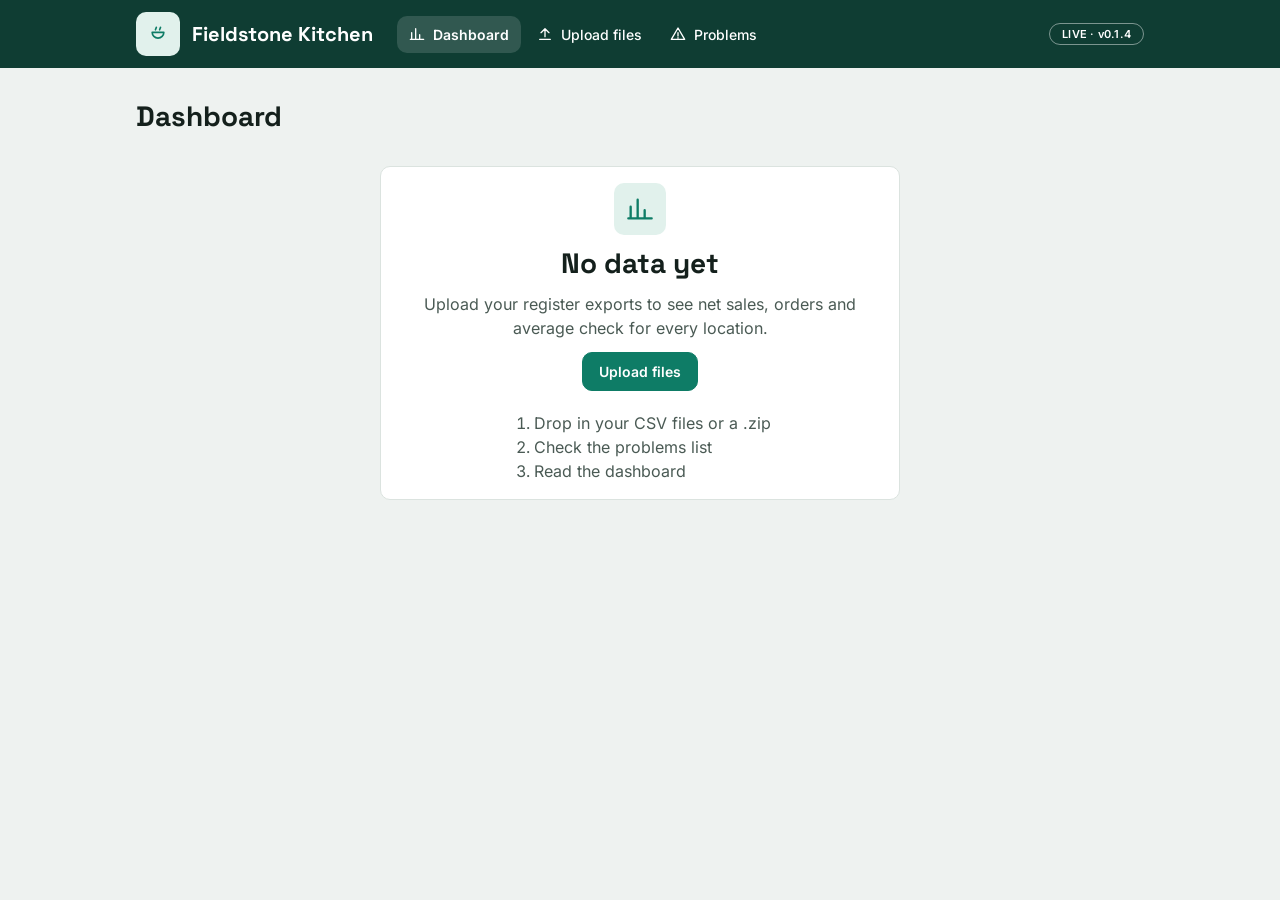
<file: fuad/live/index.html>
<!doctype html>
<html lang="en">
  <head>
    <meta charset="UTF-8" />
    <meta name="viewport" content="width=device-width, initial-scale=1.0" />
    <title>Fieldstone Kitchen</title>
    <script type="module" crossorigin src="./assets/index-cHxxa1r2.js"></script>
    <link rel="stylesheet" crossorigin href="./assets/index-pqCpgDlI.css">
  </head>
  <body>
    <div id="root"></div>
  </body>
</html>
</file>
<file: fuad/live/assets/index-pqCpgDlI.css>
@font-face{font-family:Inter Variable;font-style:normal;font-display:swap;font-weight:100 900;src:url(./inter-cyrillic-ext-wght-normal-BOeWTOD4.woff2)format("woff2-variations");unicode-range:U+460-52F,U+1C80-1C8A,U+20B4,U+2DE0-2DFF,U+A640-A69F,U+FE2E-FE2F}@font-face{font-family:Inter Variable;font-style:normal;font-display:swap;font-weight:100 900;src:url(./inter-cyrillic-wght-normal-DqGufNeO.woff2)format("woff2-variations");unicode-range:U+301,U+400-45F,U+490-491,U+4B0-4B1,U+2116}@font-face{font-family:Inter Variable;font-style:normal;font-display:swap;font-weight:100 900;src:url(./inter-greek-ext-wght-normal-DlzME5K_.woff2)format("woff2-variations");unicode-range:U+1F??}@font-face{font-family:Inter Variable;font-style:normal;font-display:swap;font-weight:100 900;src:url(./inter-greek-wght-normal-CkhJZR-_.woff2)format("woff2-variations");unicode-range:U+370-377,U+37A-37F,U+384-38A,U+38C,U+38E-3A1,U+3A3-3FF}@font-face{font-family:Inter Variable;font-style:normal;font-display:swap;font-weight:100 900;src:url(./inter-vietnamese-wght-normal-CBcvBZtf.woff2)format("woff2-variations");unicode-range:U+102-103,U+110-111,U+128-129,U+168-169,U+1A0-1A1,U+1AF-1B0,U+300-301,U+303-304,U+308-309,U+323,U+329,U+1EA0-1EF9,U+20AB}@font-face{font-family:Inter Variable;font-style:normal;font-display:swap;font-weight:100 900;src:url(./inter-latin-ext-wght-normal-DO1Apj_S.woff2)format("woff2-variations");unicode-range:U+100-2BA,U+2BD-2C5,U+2C7-2CC,U+2CE-2D7,U+2DD-2FF,U+304,U+308,U+329,U+1D00-1DBF,U+1E00-1E9F,U+1EF2-1EFF,U+2020,U+20A0-20AB,U+20AD-20C0,U+2113,U+2C60-2C7F,U+A720-A7FF}@font-face{font-family:Inter Variable;font-style:normal;font-display:swap;font-weight:100 900;src:url(./inter-latin-wght-normal-Dx4kXJAl.woff2)format("woff2-variations");unicode-range:U+??,U+131,U+152-153,U+2BB-2BC,U+2C6,U+2DA,U+2DC,U+304,U+308,U+329,U+2000-206F,U+20AC,U+2122,U+2191,U+2193,U+2212,U+2215,U+FEFF,U+FFFD}@font-face{font-family:Space Grotesk Variable;font-style:normal;font-display:swap;font-weight:300 700;src:url(./space-grotesk-vietnamese-wght-normal-D0rl6rjA.woff2)format("woff2-variations");unicode-range:U+102-103,U+110-111,U+128-129,U+168-169,U+1A0-1A1,U+1AF-1B0,U+300-301,U+303-304,U+308-309,U+323,U+329,U+1EA0-1EF9,U+20AB}@font-face{font-family:Space Grotesk Variable;font-style:normal;font-display:swap;font-weight:300 700;src:url(./space-grotesk-latin-ext-wght-normal-D9tNdqV9.woff2)format("woff2-variations");unicode-range:U+100-2BA,U+2BD-2C5,U+2C7-2CC,U+2CE-2D7,U+2DD-2FF,U+304,U+308,U+329,U+1D00-1DBF,U+1E00-1E9F,U+1EF2-1EFF,U+2020,U+20A0-20AB,U+20AD-20C0,U+2113,U+2C60-2C7F,U+A720-A7FF}@font-face{font-family:Space Grotesk Variable;font-style:normal;font-display:swap;font-weight:300 700;src:url(./space-grotesk-latin-wght-normal-BhU9QXUp.woff2)format("woff2-variations");unicode-range:U+??,U+131,U+152-153,U+2BB-2BC,U+2C6,U+2DA,U+2DC,U+304,U+308,U+329,U+2000-206F,U+20AC,U+2122,U+2191,U+2193,U+2212,U+2215,U+FEFF,U+FFFD}:root{--font:"Inter Variable", system-ui, -apple-system, "Segoe UI", Roboto, sans-serif;--font-display:"Space Grotesk Variable", system-ui, -apple-system, "Segoe UI", Roboto, sans-serif;--font-mono:ui-monospace, "SF Mono", Menlo, monospace;--pine:#0f3d33;--on-pine:#fff;--on-pine-soft:#ffffff24;--on-pine-line:#ffffff73;--accent:#0e7c66;--on-accent:#fff;--mist:#e1f1ec;--page:#eef2f0;--surface:#fff;--surface-subtle:#f6f8f7;--border:#dbe3df;--text:#14201c;--text-muted:#4a5a54;--warn-bg:#fff3d6;--warn:#8a5a00;--bad-bg:#fdecec;--bad:#b4232f;--ok-bg:#e5f5ea;--ok:#17703a;--focus:#0e7c66;--focus-on-pine:#9fe3d1;--space-1:4px;--space-2:8px;--space-3:12px;--space-4:16px;--space-5:20px;--space-6:24px;--space-8:32px;--space-12:48px;--radius:10px;--radius-pill:999px;--max-width:1040px;--size-xs:.6875rem;--size-sm:.875rem;--size-md:1rem;--size-lg:1.25rem;--size-xl:1.75rem;--size-hero:2.25rem;--size-figure:1.625rem;--size-title:1.75rem}@media (prefers-color-scheme:dark){:root{--pine:#0b2b24;--on-pine:#fff;--accent:#4cc3a5;--on-accent:#0b1411;--mist:#17362e;--page:#0b1411;--surface:#13201b;--surface-subtle:#172620;--border:#2a3b35;--text:#e4ece8;--text-muted:#a5b5af;--warn-bg:#33290f;--warn:#f2c46b;--bad-bg:#3a1a1d;--bad:#ff9a9f;--ok-bg:#12301d;--ok:#7fd8a0;--focus:#4cc3a5}}*{box-sizing:border-box}body{font-family:var(--font);color:var(--text);background:var(--page);font-size:var(--size-md);margin:0;line-height:1.5}h1,h2,h3,h4{font-family:var(--font-display);line-height:1.2}h2{font-size:var(--size-title);margin:var(--space-2) 0 var(--space-1)}a{color:var(--accent)}.sr-only{clip-path:inset(50%);white-space:nowrap;border:0;width:1px;height:1px;margin:-1px;padding:0;position:absolute;overflow:hidden}.muted{color:var(--text-muted)}.num{font-variant-numeric:tabular-nums}a:focus-visible,button:focus-visible,input:focus-visible,[tabindex]:focus-visible{outline:2px solid var(--focus);outline-offset:2px}.header a:focus-visible,.header button:focus-visible{outline-color:var(--focus-on-pine)}.header{background:var(--pine);color:var(--on-pine)}.header-inner{max-width:var(--max-width);padding:var(--space-3) var(--space-4);gap:var(--space-6);align-items:center;margin:0 auto;display:flex}.brand{align-items:center;gap:var(--space-3);font-size:var(--size-lg);margin:0;display:flex}.nav{gap:var(--space-1);flex:1;display:flex}.nav a{align-items:center;gap:var(--space-2);padding:var(--space-2) var(--space-3);border-radius:var(--radius);color:var(--on-pine);font-size:var(--size-sm);font-weight:500;text-decoration:none;display:inline-flex}.nav a[aria-current=page]{background:var(--on-pine-soft);font-weight:600}.nav-count{background:var(--mist);color:var(--text);border-radius:var(--radius-pill);padding:0 var(--space-2);font-size:var(--size-xs);font-weight:700}.env-pill{border:1px solid var(--on-pine-line);border-radius:var(--radius-pill);padding:2px var(--space-3);font-size:var(--size-xs);letter-spacing:.02em;font-weight:600}.newer{background:var(--warn-bg);color:var(--warn);padding:var(--space-2) var(--space-4);text-align:center}.main{max-width:var(--max-width);padding:var(--space-6) var(--space-4) var(--space-12);margin:0 auto}.card{border:1px solid var(--border);border-radius:var(--radius);padding:var(--space-4);background:var(--surface)}.card.flush{padding:0;overflow:hidden}.card-head{justify-content:space-between;align-items:center;gap:var(--space-4);padding:var(--space-4);display:flex}.card-head h3{font-size:var(--size-md);margin:0}.page-head{justify-content:space-between;align-items:flex-start;gap:var(--space-4);display:flex}.page-head p{margin:0 0 var(--space-4)}.stack>*+*{margin-top:var(--space-4)}.eyebrow{font-size:var(--size-xs);letter-spacing:.06em;text-transform:uppercase;color:var(--text-muted);font-weight:600}.btn{align-items:center;gap:var(--space-2);padding:var(--space-2) var(--space-4);border-radius:var(--radius);border:1px solid var(--accent);font:inherit;font-size:var(--size-sm);cursor:pointer;background:var(--surface);color:var(--accent);font-weight:600;text-decoration:none;display:inline-flex}.btn.solid{background:var(--accent);color:var(--on-accent)}.btn.link{padding:var(--space-1);background:0 0;border:0;text-decoration:underline}.btn.small{padding:var(--space-1) var(--space-3);border-color:var(--border);color:var(--text);border-radius:var(--radius-pill);font-weight:500}.btn.small[aria-pressed=true]{background:var(--mist);border-color:var(--accent)}.strip{gap:var(--space-3);padding:var(--space-3) var(--space-4);border-radius:var(--radius);background:var(--warn-bg);color:var(--warn);border:1px solid var(--border);align-items:flex-start;display:flex}.strip p{margin:0}.strip p+p{margin-top:var(--space-1)}.strip a{color:inherit;font-weight:600}.strip-title{font-weight:700;font-family:var(--font-display)}.filter-row{gap:var(--space-3);border:0;flex-wrap:wrap;align-items:center;margin:0;padding:0;display:flex}.filter-row+.filter-row{margin-top:var(--space-3)}.filter-label{width:72px;padding:0}.chip{align-items:center;gap:var(--space-2);padding:var(--space-1) var(--space-3);border-radius:var(--radius-pill);border:1px solid var(--border);background:var(--surface);font-size:var(--size-sm);cursor:pointer;display:inline-flex}.chip.on{background:var(--mist);border-color:var(--accent)}.chip.disabled{cursor:not-allowed;opacity:.8}.chip input{opacity:0;width:1px;height:1px;margin:0;position:absolute}.chip:has(input:focus-visible){outline:2px solid var(--focus);outline-offset:2px}.chip .tick{color:var(--accent)}.date-input{font:inherit;font-size:var(--size-sm);padding:var(--space-1) var(--space-3);border:1px solid var(--border);border-radius:var(--radius);background:var(--surface);color:var(--text)}.tiles{gap:var(--space-3);grid-template-columns:1.4fr 1fr 1fr 1fr;display:grid}.tile{border:1px solid var(--border);border-radius:var(--radius);background:var(--surface);padding:var(--space-4);gap:var(--space-2);flex-direction:column;display:flex}.tile.lead{background:var(--pine);color:var(--on-pine);border-color:var(--pine)}.tile-figure{font-family:var(--font-display);font-size:var(--size-figure);font-variant-numeric:tabular-nums;font-weight:700}.tile.lead .tile-figure{font-size:var(--size-hero)}.tile-note{font-size:var(--size-sm);color:var(--text-muted)}.tile.lead .eyebrow,.tile.lead .tile-note{color:var(--on-pine)}.pill{align-items:center;gap:var(--space-1);padding:0 var(--space-2);border-radius:var(--radius-pill);font-size:var(--size-sm);background:var(--warn-bg);color:var(--warn);align-self:flex-start;font-weight:600;display:inline-flex}.tile.lead .pill{background:var(--on-pine-soft);color:var(--on-pine)}.chart-wrap{padding:0 var(--space-4) var(--space-4);position:relative}.chart-legend{gap:var(--space-4);font-size:var(--size-sm);color:var(--text-muted);display:flex}.chart-legend span{align-items:center;gap:var(--space-2);display:inline-flex}.swatch{background:var(--accent);border-radius:3px;width:12px;height:12px}.swatch.hatched{background:repeating-linear-gradient(45deg, var(--warn) 0 2px, var(--warn-bg) 2px 4px);border:1px dashed var(--warn)}.chart-bar{fill:var(--accent)}.chart-slot:focus{outline:none}.chart-slot:focus-visible .chart-focus,.chart-slot:focus .chart-focus{stroke:var(--focus)}.chart-focus{fill:none;stroke:#0000;stroke-width:2px}.chart-tooltip{z-index:1;pointer-events:none;background:var(--pine);color:var(--on-pine);border-radius:var(--radius);padding:var(--space-2) var(--space-3);font-size:var(--size-sm);white-space:nowrap;position:absolute;transform:translate(-50%,-100%)}.chart-tooltip strong,.chart-tooltip span{display:block}table{border-collapse:collapse;width:100%}th,td{text-align:left;padding:var(--space-3) var(--space-4);border-bottom:1px solid var(--border);vertical-align:middle}th{font-size:var(--size-xs);color:var(--text-muted);letter-spacing:.06em;text-transform:uppercase;background:var(--surface-subtle);font-weight:600}tbody tr:last-child td{border-bottom:0}td.num,th.num{text-align:right;font-variant-numeric:tabular-nums}tfoot td{background:var(--surface-subtle);border-top:1px solid var(--border);border-bottom:0;font-weight:700}.share{align-items:center;gap:var(--space-3);justify-content:flex-end;display:inline-flex}.share-track{border-radius:var(--radius-pill);background:var(--mist);width:56px;height:6px;overflow:hidden}.share-fill{background:var(--accent);border-radius:var(--radius-pill);height:100%;display:block}.code-box{background:var(--page);border-radius:var(--radius);max-width:34ch;padding:var(--space-1) var(--space-2);font-family:var(--font-mono);font-size:var(--size-sm);white-space:pre-wrap;overflow-wrap:anywhere;display:block}.badge{align-items:center;gap:var(--space-1);padding:0 var(--space-2);border-radius:var(--radius-pill);font-size:var(--size-sm);white-space:nowrap;font-weight:600;display:inline-flex}.badge.ok{color:var(--ok);background:var(--ok-bg)}.badge.warn{color:var(--warn);background:var(--warn-bg)}.badge.bad{color:var(--bad);background:var(--bad-bg)}.badge.neutral{color:var(--text-muted);background:var(--border)}.warn-text{color:var(--warn)}.bad-text{color:var(--bad)}.drop{border:2px dashed var(--accent);background:var(--mist);border-radius:var(--radius);padding:var(--space-8);text-align:center}.drop.dragging{background:color-mix(in srgb, var(--accent) 22%, var(--surface));border-style:solid}.drop-icon{padding:var(--space-3);background:var(--surface);border-radius:var(--radius);color:var(--accent);display:inline-flex}.drop-title{font-family:var(--font-display);font-weight:700;font-size:var(--size-lg);margin:var(--space-3) 0 var(--space-1)}.drop-hint{margin:0 0 var(--space-4);font-size:var(--size-sm);color:var(--text-muted)}.icon-tile{padding:var(--space-3);border-radius:var(--radius);background:var(--mist);color:var(--accent);display:inline-flex}.summary{grid-template-columns:repeat(auto-fit,minmax(170px,1fr));margin:0;display:grid}.summary>div{padding:var(--space-4);border-right:1px solid var(--border);border-bottom:1px solid var(--border);flex-direction:column-reverse;display:flex}.summary dd{font-family:var(--font-display);font-size:var(--size-figure);font-variant-numeric:tabular-nums;margin:0;font-weight:700}.summary dt{font-size:var(--size-sm);color:var(--text-muted)}.summary .emphasis dd{color:var(--warn)}.tabs{gap:var(--space-2);border-bottom:1px solid var(--border);margin-bottom:var(--space-4);display:flex}.tab{align-items:center;gap:var(--space-2);padding:var(--space-3) var(--space-4);font:inherit;color:var(--text-muted);cursor:pointer;background:0 0;border:0;border-bottom:2px solid #0000;margin-bottom:-1px;font-weight:500;display:inline-flex}.tab[aria-selected=true]{color:var(--text);border-bottom-color:var(--accent);font-weight:600}.tab-pill{background:var(--border);color:var(--text);border-radius:var(--radius-pill);padding:0 var(--space-2);font-size:var(--size-xs);font-weight:700}.empty{max-width:520px;margin:var(--space-8) auto;text-align:center;align-items:center;gap:var(--space-3);flex-direction:column;display:flex}.empty h3{font-size:var(--size-xl);margin:0}.empty p{margin:0}.steps{text-align:left;margin:var(--space-2) 0 0;padding-left:var(--space-6);color:var(--text-muted)}
</file>
